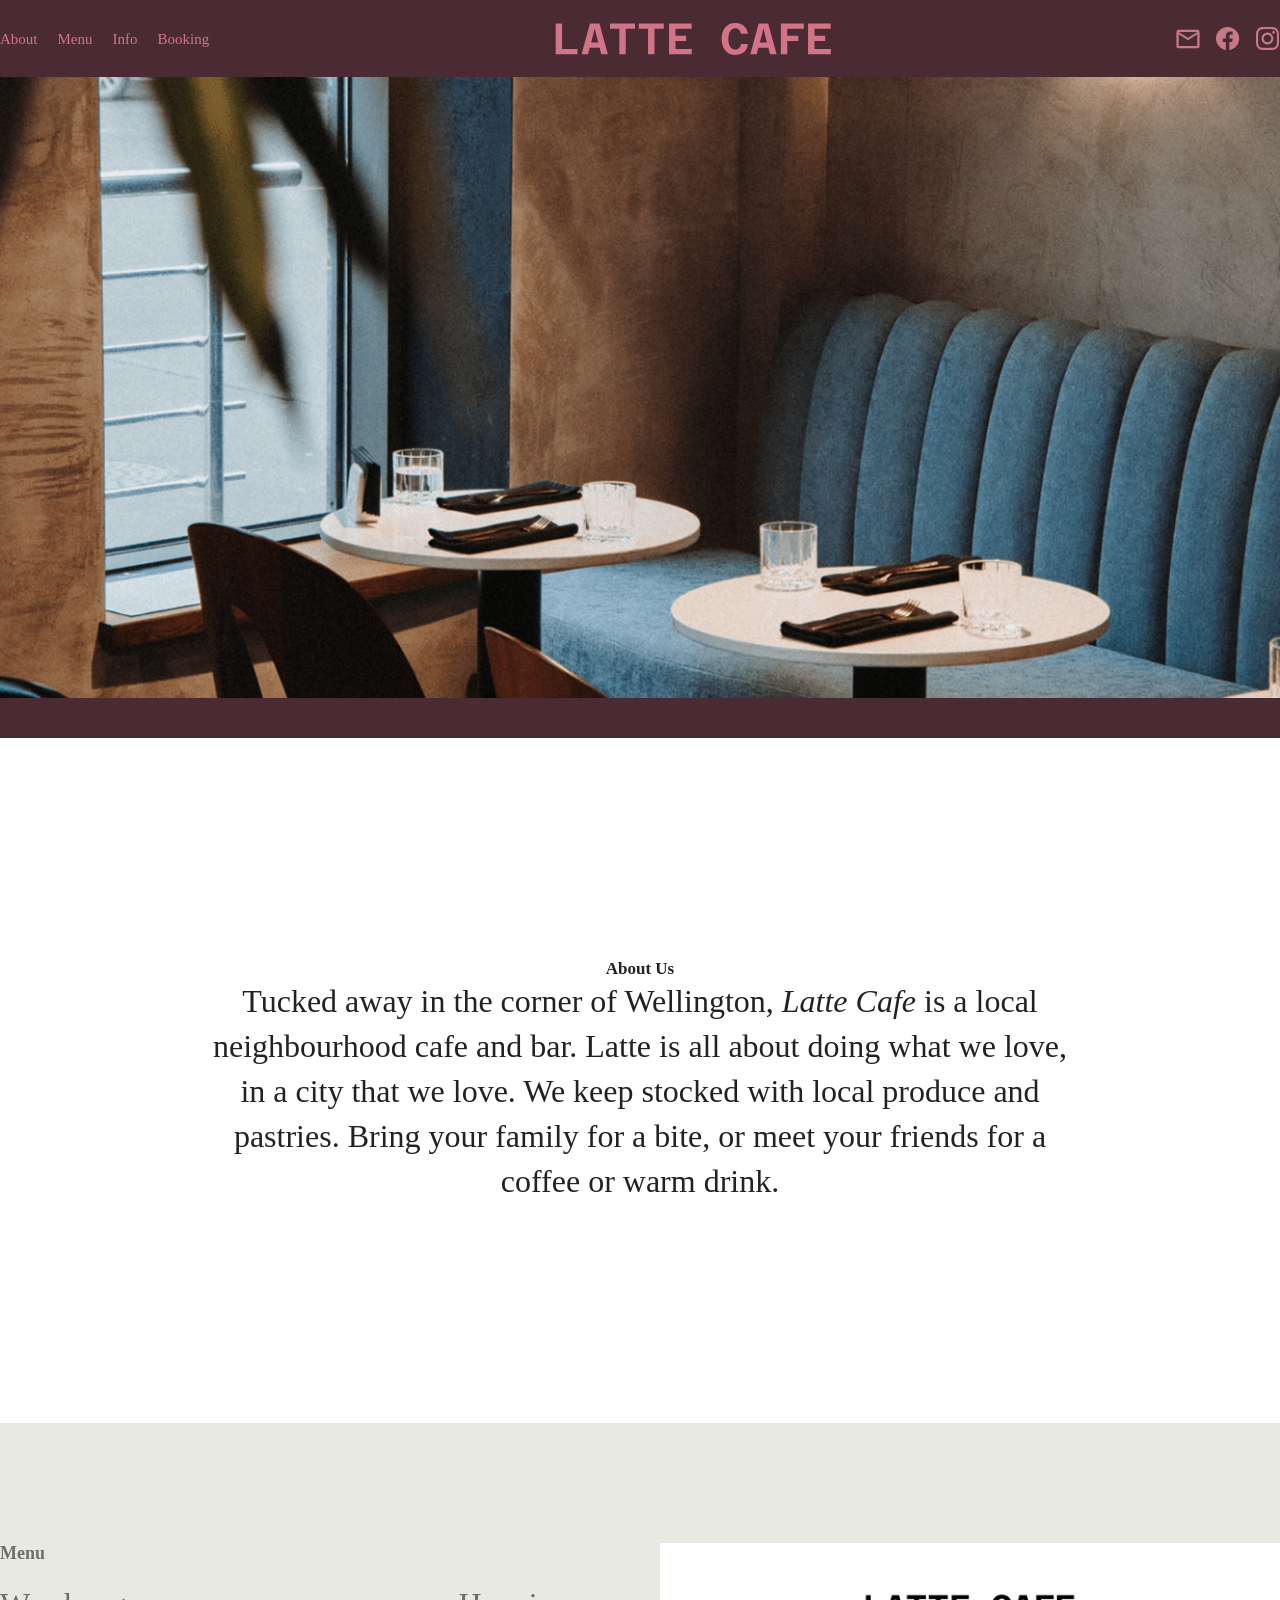
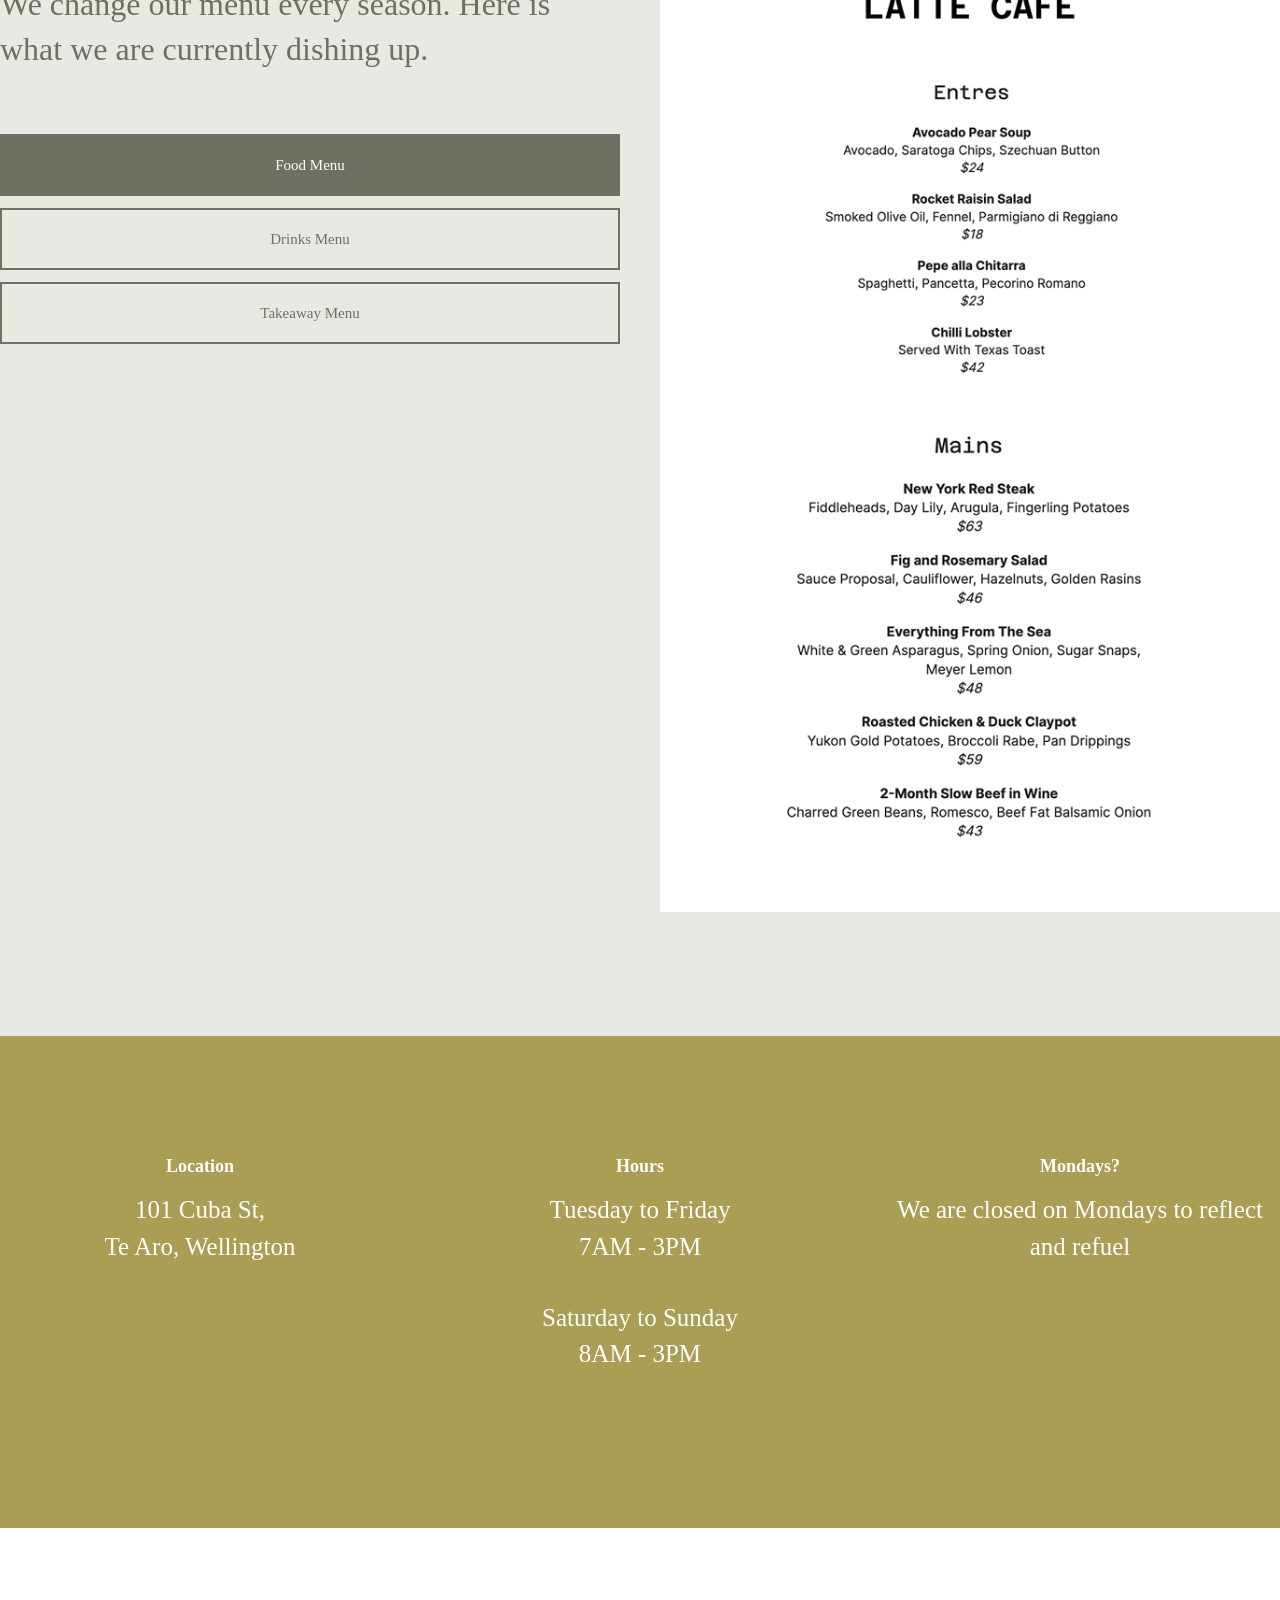
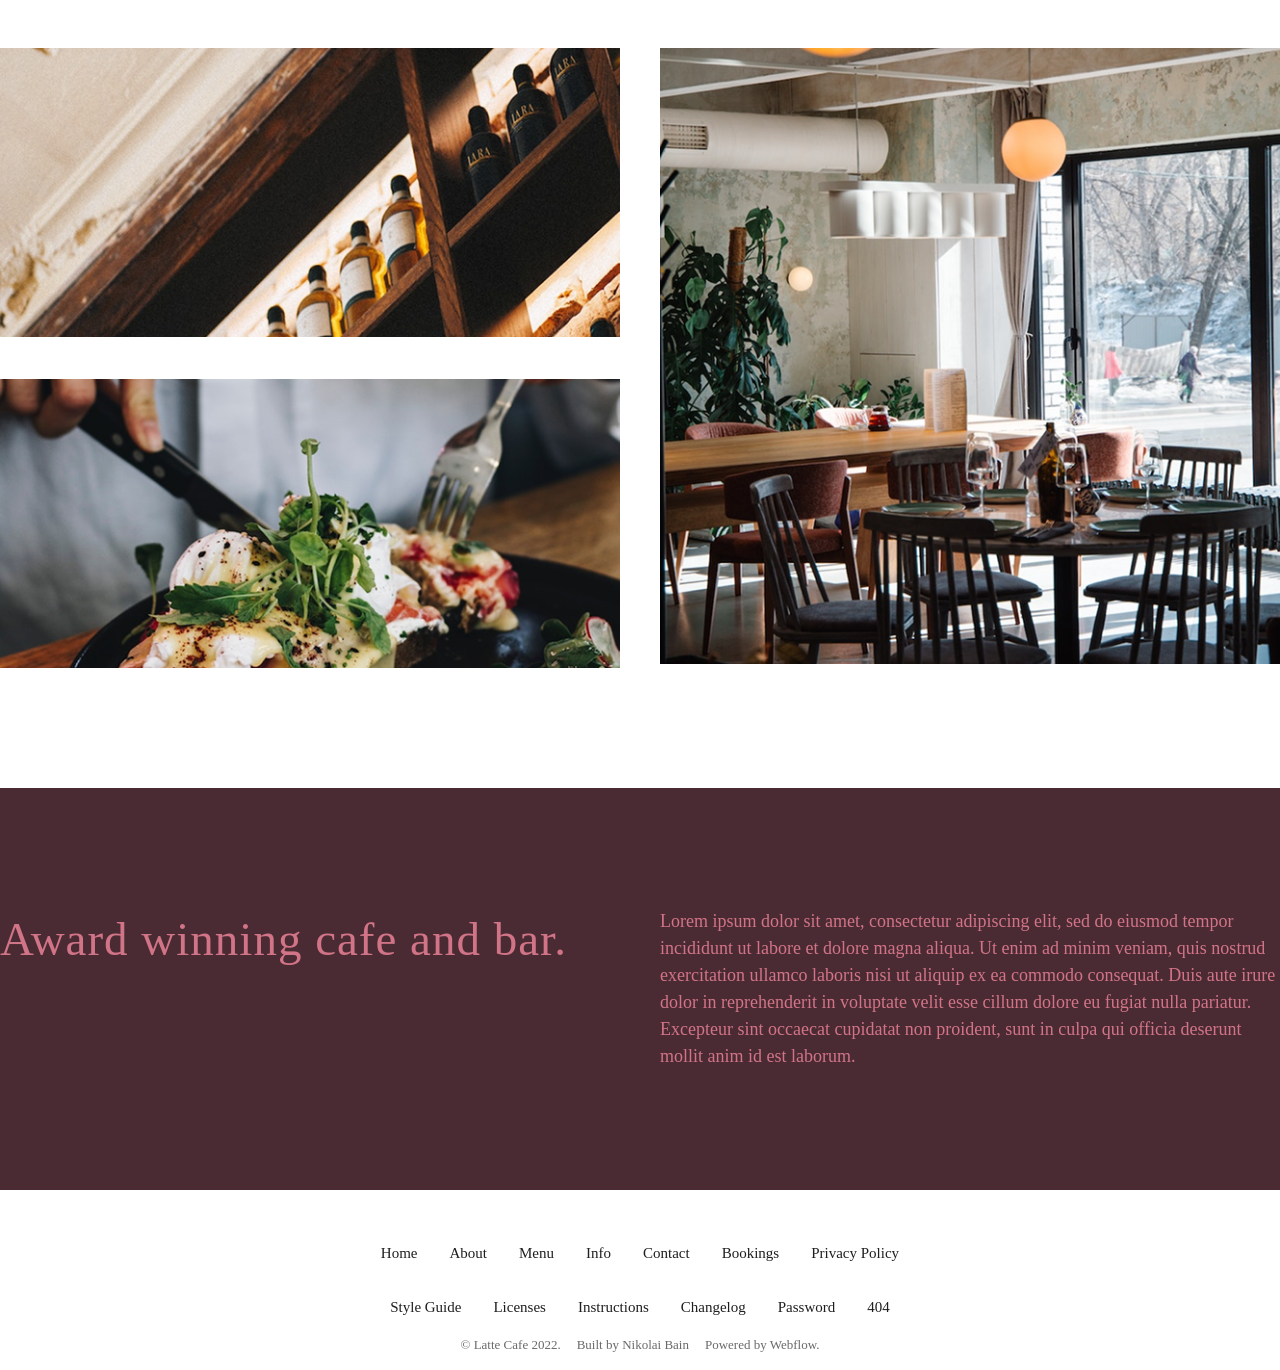
<file: index.html>
<!DOCTYPE html>
<html lang="en">

<head>
    <meta charset="UTF-8">
    <meta name="viewport" content="width=device-width, initial-scale=1.0">
    <link rel="stylesheet" href="./style.css">
    <title>Document</title>
</head>

<body>

    <header class="header">
        <div class="container header-container">

            <nav class="header-nav">
                <ul class="header-menu">
                    <a href="#" class="header-link">About</a>
                    <a href="#" class="header-link">Menu</a>
                    <a href="#" class="header-link">Info</a>
                    <a href="#" class="header-link">Booking</a>
                </ul>
            </nav>

            <img src="./img/header/logo.svg" alt="" class="header-logo">

            <div class="header-sm">
                <a href="#" class="header-sm-link"><img src="./img/header/email.svg" alt=""></a>
                <a href="#" class="header-sm-link"><img src="./img/header/facebook.svg" alt=""></a>
                <a href="#" class="header-sm-link"><img src="./img/header/insta.svg" alt=""></a>
            </div>

        </div>
    </header>

    <main>

        <section class="intro">
            <div class="container">
                <img src="./img/intro/banner.png" alt="" class="intro-img">
            </div>
        </section>

        <section class="about">
            <div class="container about-container">

                <h2 class="about-title">About Us</h2>
                <p class="about-text">Tucked away in the corner of Wellington, <span>Latte Cafe</span> is a local
                    neighbourhood cafe and bar. Latte is all about doing what we love, in a city that we love. We keep
                    stocked with local produce and pastries. Bring your family for a bite, or meet your friends for a
                    coffee or warm drink.</p>

            </div>
        </section>

        <section class="menu">
            <div class="container">
                <div class="row">

                    <div class="col-6">
                        <h2 class="menu-title">Menu</h2>
                        <p class="menu-text">We change our menu every season. Here is what we are currently dishing up.
                        </p>

                        <button class="menu-btn btn-gray">Food Menu</button>
                        <button class="menu-btn">Drinks Menu</button>
                        <button class="menu-btn">Takeaway Menu</button>
                    </div>

                    <div class="col-6">
                        <img src="./img/menu/menu.png" alt="" class="menu-img">
                    </div>

                </div>
            </div>
        </section>

        <section class="address">
            <div class="container">
                <div class="row">

                    <div class="col-3">
                        <h3 class="address-title">Location</h3>
                        <p class="address-text">101 Cuba St, <br> Te Aro, Wellington</p>
                    </div>

                    <div class="col-3">
                        <h3 class="address-title">Hours</h3>
                        <p class="address-text">Tuesday to Friday <br> 7AM - 3PM</p>
                        <p class="address-text">Saturday to Sunday <br>8AM - 3PM</p>
                    </div>

                    <div class="col-3">
                        <h3 class="address-title">Mondays?</h3>
                        <p class="address-text">We are closed on Mondays to reflect and refuel</p>
                    </div>

                </div>
            </div>
        </section>

        <section class="gallery">
            <div class="container">
                <div class="row">

                    <div class="col-6 gallery-col">
                        <img src="./img/gallery/One.png" alt="" class="gallery-img">
                        <img src="./img/gallery/Two.png" alt="" class="gallery-img">
                    </div>

                    <div class="col-6">
                        <img src="./img/gallery/Three.png" alt="" class="gallery-img">
                    </div>

                </div>
            </div>
        </section>

        <section class="features">
            <div class="container features-container">
                <div class="row">

                    <div class="col-6">
                        <h1 class="features-title">Award winning cafe and bar.</h1>
                    </div>

                    <div class="col-6">
                        <p class="features-text">Lorem ipsum dolor sit amet, consectetur adipiscing elit, sed do eiusmod
                            tempor incididunt ut labore et dolore magna aliqua. Ut enim ad minim veniam, quis nostrud
                            exercitation ullamco laboris nisi ut aliquip ex ea commodo consequat. Duis aute irure dolor
                            in reprehenderit in voluptate velit esse cillum dolore eu fugiat nulla pariatur. Excepteur
                            sint occaecat cupidatat non proident, sunt in culpa qui officia deserunt mollit anim id est
                            laborum.</p>
                    </div>

                </div>
            </div>
        </section>

    </main>

    <footer class="footer">
        <div class="container footer-container">

            <div class="footer-top">
                <a href="#" class="footer-top_link">Home</a>
                <a href="#" class="footer-top_link">About</a>
                <a href="#" class="footer-top_link">Menu</a>
                <a href="#" class="footer-top_link">Info</a>
                <a href="#" class="footer-top_link">Contact</a>
                <a href="#" class="footer-top_link">Bookings</a>
                <a href="#" class="footer-top_link">Privacy Policy</a>
                <a href="#" class="footer-top_link">Style Guide</a>
                <a href="#" class="footer-top_link">Licenses</a>
                <a href="#" class="footer-top_link">Instructions</a>
                <a href="#" class="footer-top_link">Changelog</a>
                <a href="#" class="footer-top_link">Password</a>
                <a href="#" class="footer-top_link">404</a>
            </div>

            <div class="footer-bottom">
                <a href="#" class="footer-bottom_link">© Latte Cafe 2022.</a>
                <a href="#" class="footer-bottom_link">Built by Nikolai Bain</a>
                <a href="#" class="footer-bottom_link">Powered by Webflow.</a>
            </div>

        </div>
    </footer>

</body>

</html>
</file>
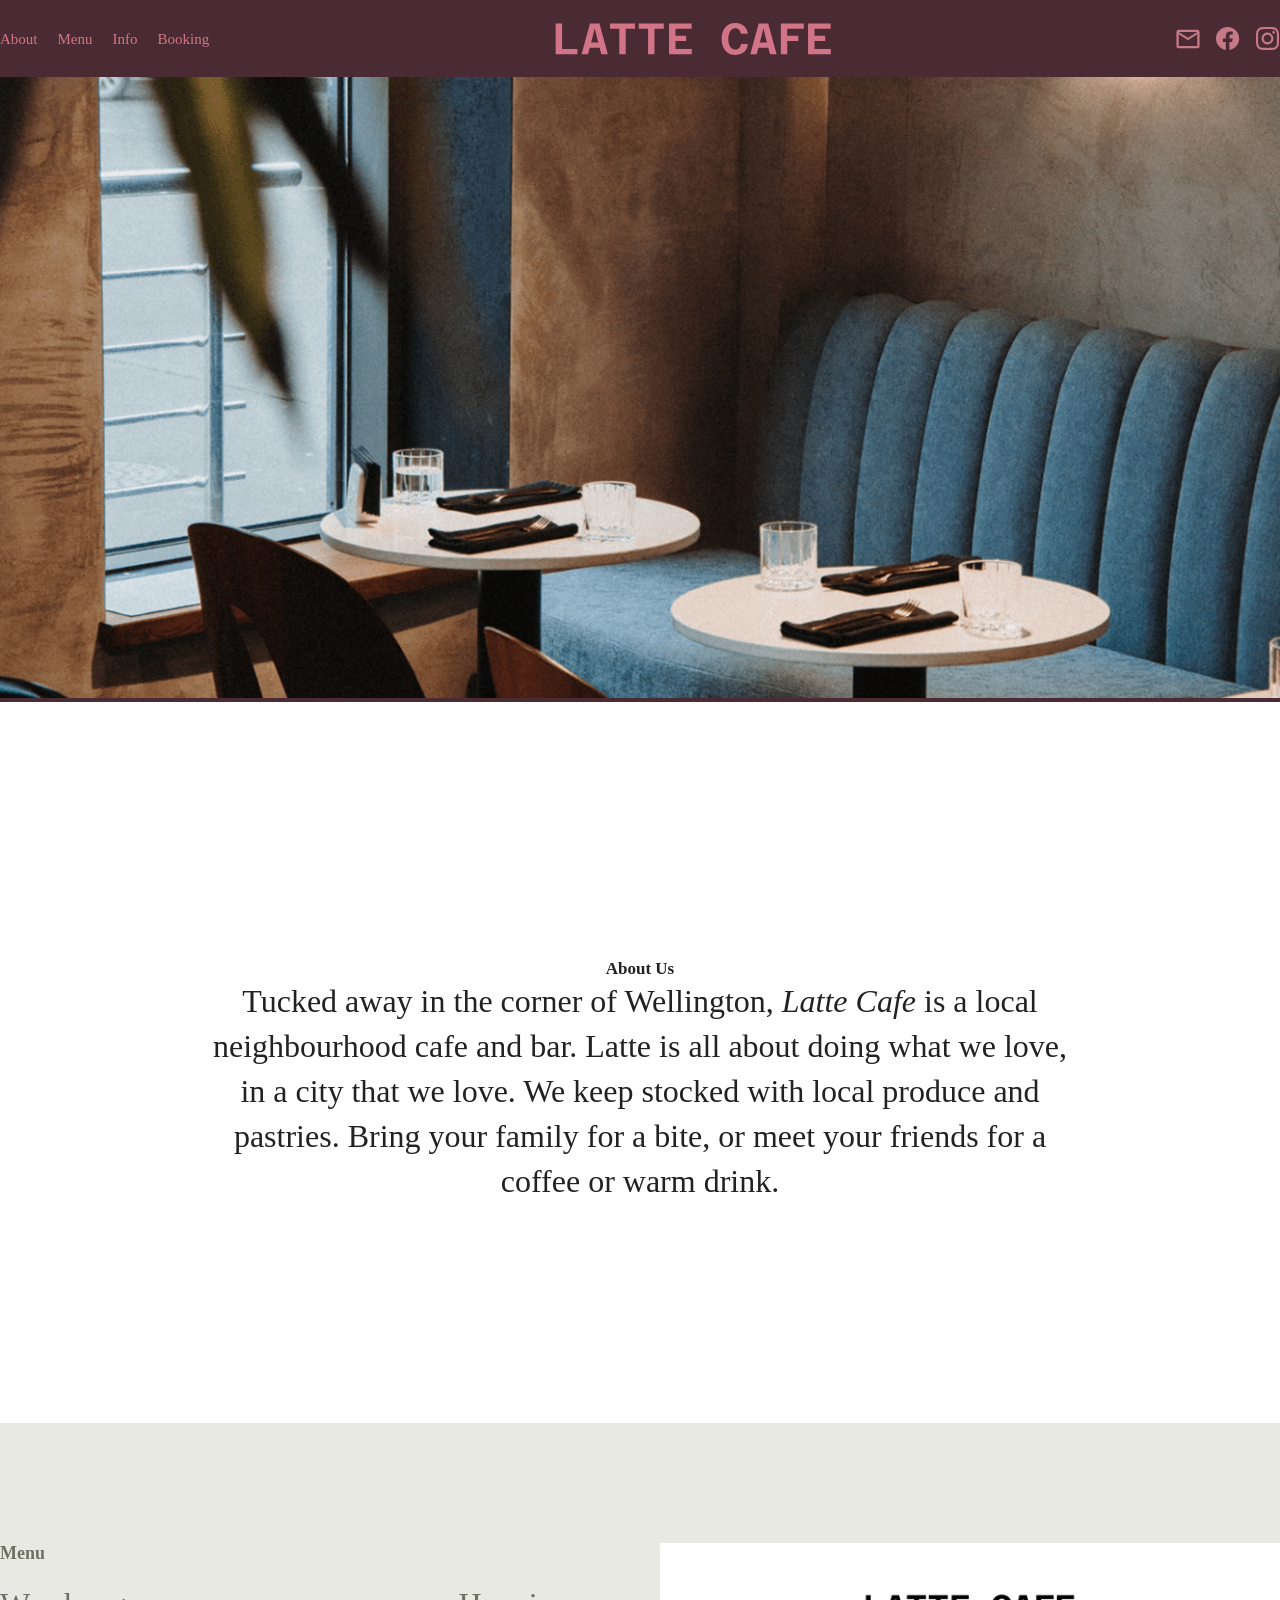
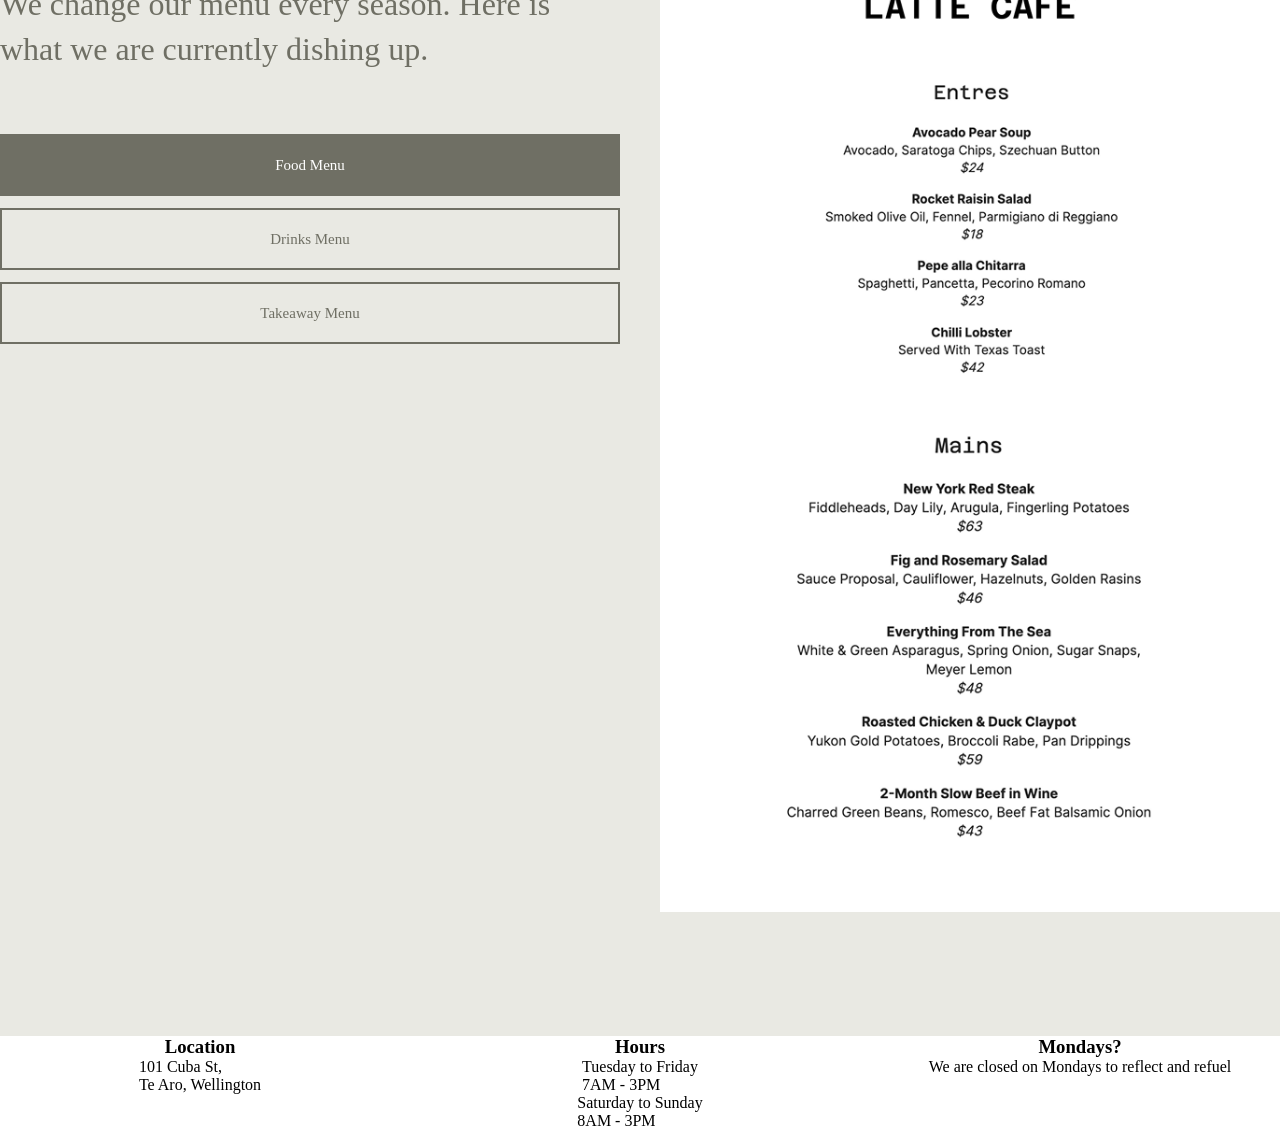
<file: GeeksOsh-3-1F-project/index.html>
<!DOCTYPE html>
<html lang="en">

<head>
    <meta charset="UTF-8">
    <meta name="viewport" content="width=device-width, initial-scale=1.0">
    <link rel="stylesheet" href="./style.css">
    <title>Document</title>
</head>

<body>

    <header class="header">
        <div class="container header-container">

            <nav class="header-nav">
                <ul class="header-menu">
                    <a href="#" class="header-link">About</a>
                    <a href="#" class="header-link">Menu</a>
                    <a href="#" class="header-link">Info</a>
                    <a href="#" class="header-link">Booking</a>
                </ul>
            </nav>

            <img src="./img/header/logo.svg" alt="" class="header-logo">

            <div class="header-sm">
                <a href="#" class="header-sm-link"><img src="./img/header/email.svg" alt=""></a>
                <a href="#" class="header-sm-link"><img src="./img/header/facebook.svg" alt=""></a>
                <a href="#" class="header-sm-link"><img src="./img/header/insta.svg" alt=""></a>
            </div>

        </div>
    </header>

    <main>

        <section class="intro">
            <div class="container">
                <img src="./img/intro/banner.png" alt="" class="intro-img">
            </div>
        </section>

        <section class="about">
            <div class="container about-container">

                <h2 class="about-title">About Us</h2>
                <p class="about-text">Tucked away in the corner of Wellington, <span>Latte Cafe</span> is a local
                    neighbourhood cafe and bar. Latte is all about doing what we love, in a city that we love. We keep
                    stocked with local produce and pastries. Bring your family for a bite, or meet your friends for a
                    coffee or warm drink.</p>

            </div>
        </section>

        <section class="menu">
            <div class="container">
                <div class="row">

                    <div class="col-6">
                        <h2 class="menu-title">Menu</h2>
                        <p class="menu-text">We change our menu every season. Here is what we are currently dishing up.
                        </p>

                        <button class="menu-btn btn-gray">Food Menu</button>
                        <button class="menu-btn">Drinks Menu</button>
                        <button class="menu-btn">Takeaway Menu</button>
                    </div>

                    <div class="col-6">
                        <img src="./img/menu/menu.png" alt="" class="menu-img">
                    </div>

                </div>
            </div>
        </section>

        <section class="address">
            <div class="container">
                <div class="row">

                    <div class="col-3">
                        <h3 class="address-title">Location</h3>
                        <p class="address-text">101 Cuba St, <br> Te Aro, Wellington</p>
                    </div>

                    <div class="col-3">
                        <h3 class="address-title">Hours</h3>
                        <p class="address-text">Tuesday to Friday <br> 7AM - 3PM</p>
                        <p class="address-text">Saturday to Sunday <br>8AM - 3PM</p>
                    </div>

                    <div class="col-3">
                        <h3 class="address-title">Mondays?</h3>
                        <p class="address-text">We are closed on Mondays to reflect and refuel</p>
                    </div>

                </div>
            </div>
        </section>

    </main>

</body>

</html>
</file>
<file: style.css>
* {
    margin: 0;
    padding: 0;
    box-sizing: border-box;
}

.container {
    max-width: 1320px;
    margin: 0 auto;
}

.col-6 {
    width: 50%;
}

.col-3 {
    width: 33%;
    display: flex;
    flex-direction: column;
    align-items: center;
}

.row {
    display: flex;
    column-gap: 40px;
}

/* ///// START HEADER /////*/
.header {
    background-color: #4A2B33;
}

.header-container {
    padding: 22.5px 0;
    display: flex;
    justify-content: space-between;
    align-items: center;
}

.header-nav {
    display: flex;
    justify-content: start;
    align-items: center;
}

.header-menu {
    display: flex;
    column-gap: 20px;
}

.header-link {
    font-family: Inter;
    font-weight: 400;
    font-style: Regular;
    font-size: 15px;
    line-height: 24px;
    color: #D27487;
    text-decoration: none;
}

.header-logo {
    width: 276px;
    height: 32px;
}

.header-sm {
    display: flex;
    column-gap: 16px;
}

.header-sm-link {
    height: 24px;
    width: 24px;
}

/* ///// END HEADER /////*/
/* ///// START INTRO /////*/
.intro {
    background-color: #4A2B33;
    padding-bottom: 36px;
}

.intro-img {
    width: 100%;
}

/* ///// END INTRO /////*/
/* ///// START ABOUT /////*/
.about-container {
    width: 68.18%;
    padding: 220px 0;
    display: flex;
    flex-direction: column;
    align-items: center;
    column-gap: 3px;
}

.about-title {
    font-family: Azeret Mono;
    font-weight: 700;
    font-style: Bold;
    font-size: 17px;
    line-height: 21.6px;
    text-align: center;
    color: #222222;
}

.about-text {
    font-family: Inter;
    font-weight: 400;
    font-style: Regular;
    font-size: 32px;
    line-height: 44.8px;
    text-align: center;
    color: #222222;
}

.about-text span {
    font-family: Inter;
    font-weight: 400;
    font-style: Italic;
    font-size: 32px;
    line-height: 44.8px;
    text-align: center;
    color: #222222;
}

/* ///// END ABOUT /////*/
/* ///// START MENU /////*/
.menu {
    background-color: #E9E9E3;
    padding: 120px 0;
}

.menu-title {
    font-family: Azeret Mono;
    font-weight: 700;
    font-style: Bold;
    font-size: 18px;
    line-height: 21.6px;
    color: #6F6F64;
    margin-bottom: 17px;
}

.menu-text {
    font-family: Inter;
    font-weight: 400;
    font-style: Regular;
    font-size: 32px;
    line-height: 44.8px;
    color: #6F6F64;
    margin-bottom: 63px;
}

.menu-btn {
    width: 100%;
    padding: 17px 219px;
    border: 2px solid #6F6F64;
    margin-bottom: 12px;
    background-color: transparent;

    font-family: Inter;
    font-weight: 400;
    font-style: Regular;
    font-size: 15px;
    line-height: 24px;
    text-align: center;
    color: #6F6F64;
    cursor: pointer;
}

.btn-gray {
    background-color: #6F6F64;
    color: #FFFFFF;
}

.menu-btn:hover {
    background-color: #6F6F64;
    color: #FFFFFF;
    transition: 1s all;
}

.btn-gray:hover {
    background-color: transparent;
    color: #6F6F64;
    transition: 1s all;
}

.menu-img {
    width: 100%;
}

/* ///// END MENU /////*/
/* ///// START ADDRESS /////*/
.address {
    background-color: #AA9E54;
    padding: 120px 0;
}

.address-title {
    font-family: Azeret Mono;
    font-weight: 700;
    font-style: Bold;
    font-size: 18px;
    line-height: 21.6px;
    text-align: center;
    color: #FFFFFF;
    margin-bottom: 15px;
}

.address-text {
    font-family: Inter;
    font-weight: 400;
    font-style: Regular;
    font-size: 25px;
    line-height: 36.4px;
    text-align: center;
    color: #FFFFFF;
    margin-bottom: 35px;
}

/* ///// END ADDRESS /////*/
/* ///// START GALLERY /////*/
.gallery {
    padding: 120px 0;
}

.gallery-col {
    display: flex;
    flex-direction: column;
    justify-content: space-between;
}

.gallery-img {
    width: 100%;
}

/* ///// END GALLERY /////*/
/* ///// START FEATURES /////*/
.features {
    background-color: #4A2B33;
    padding: 120px 0;
}

.features-title {
    font-family: Azeret Mono;
    font-weight: 400;
    font-style: Regular;
    font-size: 47px;
    line-height: 62.5px;
    letter-spacing: 1px;
    color: #D27487;
}

.features-text {
    font-family: Inter;
    font-weight: 400;
    font-style: Regular;
    font-size: 18px;
    line-height: 27px;
    color: #D27487;
}

/* ///// END FEATURES /////*/
/* ///// START FOOTER /////*/
.footer {
    padding: 52px 0 16px 0;
}
.footer-container {
    display: flex;
    flex-direction: column;
    align-items: center;
    gap: 16px;
}
.footer-top {
    width: 46%;
    display: flex;
    justify-content: center;
    align-items: center;
    flex-wrap: wrap;
    gap: 32px;
}
.footer-top_link {
    font-family: Inter;
    font-weight: 400;
    font-style: Regular;
    font-size: 15px;
    line-height: 22.4px;
    text-align: center;
    color: #1F1F1F;
    text-decoration: none;
}

.footer-bottom {
    display: flex;
    justify-content: center;
    align-items: center;
    gap: 16px;
}

.footer-bottom_link {
    font-family: Inter;
    font-weight: 400;
    font-style: Regular;
    font-size: 13px;
    line-height: 19.5px;
    text-align: center;
    color: #696969;
    text-decoration: none;
}
/* ///// END FOOTER /////*/
</file>
<file: GeeksOsh-3-1F-project/style.css>
* {
    margin: 0;
    padding: 0;
    box-sizing: border-box;
}

.container {
    max-width: 1320px;
    margin: 0 auto;
}

.col-6 {
    width: 50%;
}

.col-3 {
    width: 33%;
    display: flex;
    flex-direction: column;
    align-items: center;
}

.row {
    display: flex;
    column-gap: 40px;
}

/* ///// START HEADER /////*/
.header {
    background-color: #4A2B33;
}

.header-container {
    padding: 22.5px 0;
    display: flex;
    justify-content: space-between;
    align-items: center;
}

.header-nav {
    display: flex;
    justify-content: start;
    align-items: center;
}

.header-menu {
    display: flex;
    column-gap: 20px;
}

.header-link {
    font-family: Inter;
    font-weight: 400;
    font-style: Regular;
    font-size: 15px;
    line-height: 24px;
    color: #D27487;
    text-decoration: none;
}

.header-logo {
    width: 276px;
    height: 32px;
}

.header-sm {
    display: flex;
    column-gap: 16px;
}

.header-sm-link {
    height: 24px;
    width: 24px;
}

/* ///// END HEADER /////*/
/* ///// START INTRO /////*/
.intro {
    background-color: #4A2B33;
    margin-bottom: 36px;
}

.intro-img {
    width: 100%;
}

/* ///// END INTRO /////*/
/* ///// START ABOUT /////*/
.about-container {
    width: 68.18%;
    padding: 220px 0;
    display: flex;
    flex-direction: column;
    align-items: center;
    column-gap: 3px;
}

.about-title {
    font-family: Azeret Mono;
    font-weight: 700;
    font-style: Bold;
    font-size: 17px;
    line-height: 21.6px;
    text-align: center;
    color: #222222;
}

.about-text {
    font-family: Inter;
    font-weight: 400;
    font-style: Regular;
    font-size: 32px;
    line-height: 44.8px;
    text-align: center;
    color: #222222;
}

.about-text span {
    font-family: Inter;
    font-weight: 400;
    font-style: Italic;
    font-size: 32px;
    line-height: 44.8px;
    text-align: center;
    color: #222222;
}

/* ///// END ABOUT /////*/
/* ///// START MENU /////*/
.menu {
    background-color: #E9E9E3;
    padding: 120px 0;
}

.menu-title {
    font-family: Azeret Mono;
    font-weight: 700;
    font-style: Bold;
    font-size: 18px;
    line-height: 21.6px;
    color: #6F6F64;
    margin-bottom: 17px;
}

.menu-text {
    font-family: Inter;
    font-weight: 400;
    font-style: Regular;
    font-size: 32px;
    line-height: 44.8px;
    color: #6F6F64;
    margin-bottom: 63px;
}

.menu-btn {
    width: 100%;
    padding: 17px 219px;
    border: 2px solid #6F6F64;
    margin-bottom: 12px;
    background-color: transparent;

    font-family: Inter;
    font-weight: 400;
    font-style: Regular;
    font-size: 15px;
    line-height: 24px;
    text-align: center;
    color: #6F6F64;
}

.btn-gray {
    background-color: #6F6F64;
    color: #FFFFFF;
}

.menu-btn:hover {
    background-color: #6F6F64;
    color: #FFFFFF;
    transition: 1s all;
}

.btn-gray:hover {
    background-color: transparent;
    color: #6F6F64;
    transition: 1s all;
}

.menu-img{
    width: 100%;
}
/* ///// END MENU /////*/
</file>
